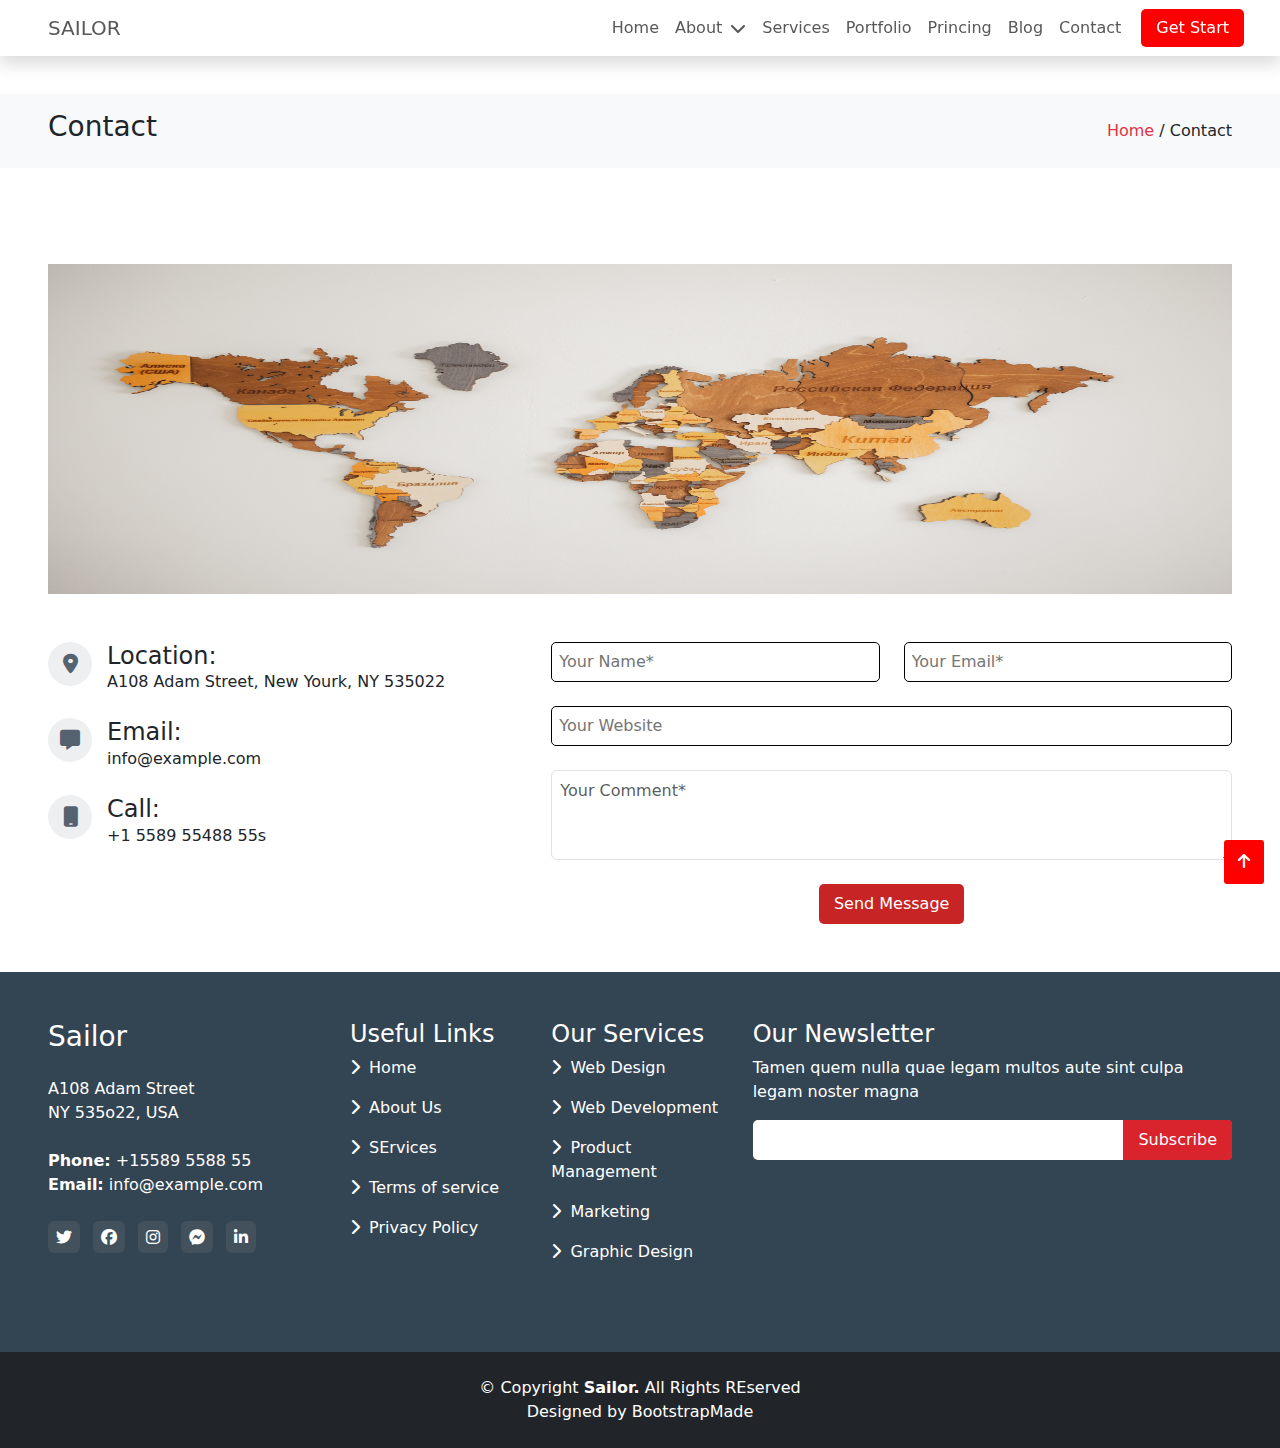
<file: contact.html>
<!DOCTYPE html>
<html lang="en">
<head>
    <meta charset="UTF-8">
    <meta http-equiv="X-UA-Compatible" content="IE=edge">
    <meta name="viewport" content="width=device-width, initial-scale=1.0">
    <link rel="stylesheet" href="https://cdnjs.cloudflare.com/ajax/libs/font-awesome/6.1.2/css/all.min.css">
    <link rel="stylesheet" href="https://cdn.jsdelivr.net/npm/bootstrap@5.1.3/dist/css/bootstrap.min.css">
    <link rel="stylesheet" href="contact.css">
    <title>Contact</title>
</head>
<body>
    <nav class="navbar shadow bg-white navbar-expand-lg px-5 nav-text-color fixed-top">
        <a href="#" class="navbar-brand">SAILOR</a>
        <div class="row">
            <button type="button" class="navbar-toggler nav-icon" data-bs-toggle="collapse" data-bs-target="#and" aria-controls="name" aria-expanded="false" aria-label="toggle navigation">
                <span><i class="fa-solid fa-bars icon-black"></i></span>
            </button>
        </div>
        <div id="and" class="navbar-collapse collapse justify-content-end">
            <ul class="navbar-nav me-4 nav-text-hover-color" aria-labelledby="defaultDropdown">
                <li class="nav-item"><a href="Index.html" class="nav-link">Home</a></li>
                    <li class="nav-item flex-drop-icon dropdown"><a href="about.html" class="nav-link dropdown" data-bs-toggle="dropdown">
                        <span>About</span>
                        <i class="fa-solid fa-chevron-down ms-2"></i>
                    </a>
                        <ul class="dropdown-menu">
                            <li><a href="about.html" class="dropdown-item">About</a></li>
                            <li><a href="team.html" class="dropdown-item">Team</a></li>
                            <li><a href="testimonials.html" class="dropdown-item">Testimonials</a></li>
                            <li><a href="#" class="dropdown-item">Deep Drop Down</a></li>
                        </ul>
                    </li>
                <li class="nav-item"><a href="services.html" class="nav-link">Services</a></li>
                <li class="nav-item"><a href="portfolio.html" class="nav-link">Portfolio</a></li>
                <li class="nav-item"><a href="princing.html" class="nav-link">Princing</a></li>
                <li class="nav-item"><a href="blog.html" class="nav-link">Blog</a></li>
                <li class="nav-item"><a href="contact.html" class="nav-link">Contact</a></li>
            </ul>
            <div class="row">
                <a href="Index.html" class="nav-btn text-center text-decoration-none text-white">Get Start</a>
            </div>
        </div>
    </nav>
    <div id="up">i</div>
        <div class="fixed-bottom p-3 up-link">
           <a href="#up" class="up-btn text-white"> <i class="fa-solid fa-arrow-up"></i> </a>
        </div>
    <div class="bg-light">
        <div class="mx-5 margin-pricing py-3">
            <h3>Contact</h3>
            <p class="m-0"><a href="index.html" class="text-decoration-none text-danger">Home</a> / Contact</p>
        </div>
    </div>
        <section class="p-5">
            <img src="image/world-map.jpg" class="mt-5" height="330px" width="100%" alt="">
            <div class="row">
                <div class="col-lg-5 col-12">
                        <div class="info mt-5">
                            <i class="fa-sharp fa-solid fa-location-dot"></i>
                            <h4 class="m-0">Location:</h4>
                            <p class="m-0">A108 Adam Street, New Yourk, NY 535022</p>
                        </div>
                        <div class="info mt-4">
                            <i class="fa-solid fa-message"></i>
                            <h4 class="m-0">Email:</h4>
                            <p class="m-0">info@example.com</p>
                        </div>
                        <div class="info mt-4">
                            <i class="fa-solid fa-mobile"></i>
                            <h4 class="m-0">Call:</h4>
                            <p class="m-0">+1 5589 55488 55s</p>
                        </div>
                </div>
                <div class="col-lg-7 col-12 mt-5">
                            <form action="">
                                <div class="row">
                                    <div class="col-lg-6">
                                        <input type="text" class="form-inp mb-4 w-100" placeholder="Your Name*">
                                    </div>
                                    <div class="col-lg-6">
                                        <input type="email" class="form-inp mb-4 w-100" placeholder="Your Email*">
                                    </div>
                                </div>
                                <input type="text" class="form-inp mb-4 w-100" placeholder="Your Website">
                                <textarea name="" id="" rows="3" placeholder="Your Comment*" class="p-2 form-control textarea-outline mb-4"></textarea>
                            </form>
                            <button type="button" class="contact-btn d-block mx-auto">Send Message</button>
                </div>
            </div>
        </section>
        <section class="bg-footer text-white">
            <div class="p-5">
                <div class="row">
                    <div class="col-lg-3 col-md-6 mb-4">
                        <h3 class="mb-4">Sailor</h3>
                        <p class="m-0">A108 Adam Street</p>
                        <p class="mb-4">NY 535o22, USA</p>
                        <p class="m-0"><b>Phone:</b> +15589 5588 55</p>
                        <p class="mb-4"><b>Email:</b> info@example.com</p>
                        <p><i class="fa-brands fa-twitter p-2 rounded footer-icon"></i> <i class="fa-brands fa-facebook ms-2 p-2 rounded footer-icon"></i> <i class="fa-brands fa-instagram  ms-2 p-2 rounded footer-icon"></i> <i class="fa-brands fa-facebook-messenger ms-2 p-2 rounded footer-icon"></i> <i class="fa-brands fa-linkedin-in ms-2 p-2 rounded footer-icon"></i></p>
                    </div>
                    <div class="col-lg-2 col-md-6 mb-4">
                        <h4>Useful Links</h4>
                        <p><i class="fa-solid fa-chevron-right me-1"></i> Home</p>
                        <p><i class="fa-solid fa-chevron-right me-1"></i> About Us</p>
                        <p><i class="fa-solid fa-chevron-right me-1"></i> SErvices</p>
                        <p><i class="fa-solid fa-chevron-right me-1"></i> Terms of service</p>
                        <p><i class="fa-solid fa-chevron-right me-1"></i> Privacy Policy</p>
                    </div>
                    <div class="col-lg-2 col-md-6 mb-4">
                        <h4>Our Services</h4>
                        <p><i class="fa-solid fa-chevron-right me-1"></i> Web Design</p>
                        <p><i class="fa-solid fa-chevron-right me-1"></i> Web Development</p>
                        <p><i class="fa-solid fa-chevron-right me-1"></i> Product Management</p>
                        <p><i class="fa-solid fa-chevron-right me-1"></i> Marketing</p>
                        <p><i class="fa-solid fa-chevron-right me-1"></i> Graphic Design</p>
                    </div>
                    <div class="col-lg-5 col-md-6 mb-">
                        <h4>Our Newsletter</h4>
                        <p>Tamen quem nulla quae legam multos aute sint culpa legam noster magna</p>
                        <div class="footer-sub-input d-flex">
                            <input type="email" name="email" class="sub-input">
                            <input type="submit" value="Subscribe" class="footer-sub-btn">
                        </div>
                    </div>
                </div>
            </div>
            <div class="container-fluid bg-dark text-center text-white p-4">
                <p class="m-0"> &copy; Copyright <b>Sailor.</b> All Rights REserved</p>
                <p class="m-0">Designed by BootstrapMade</p>
            </div>
        </section>

    <script src="https://cdn.jsdelivr.net/npm/bootstrap@5.1.3/dist/js/bootstrap.bundle.min.js"></script>
</body>
</html>
</file>
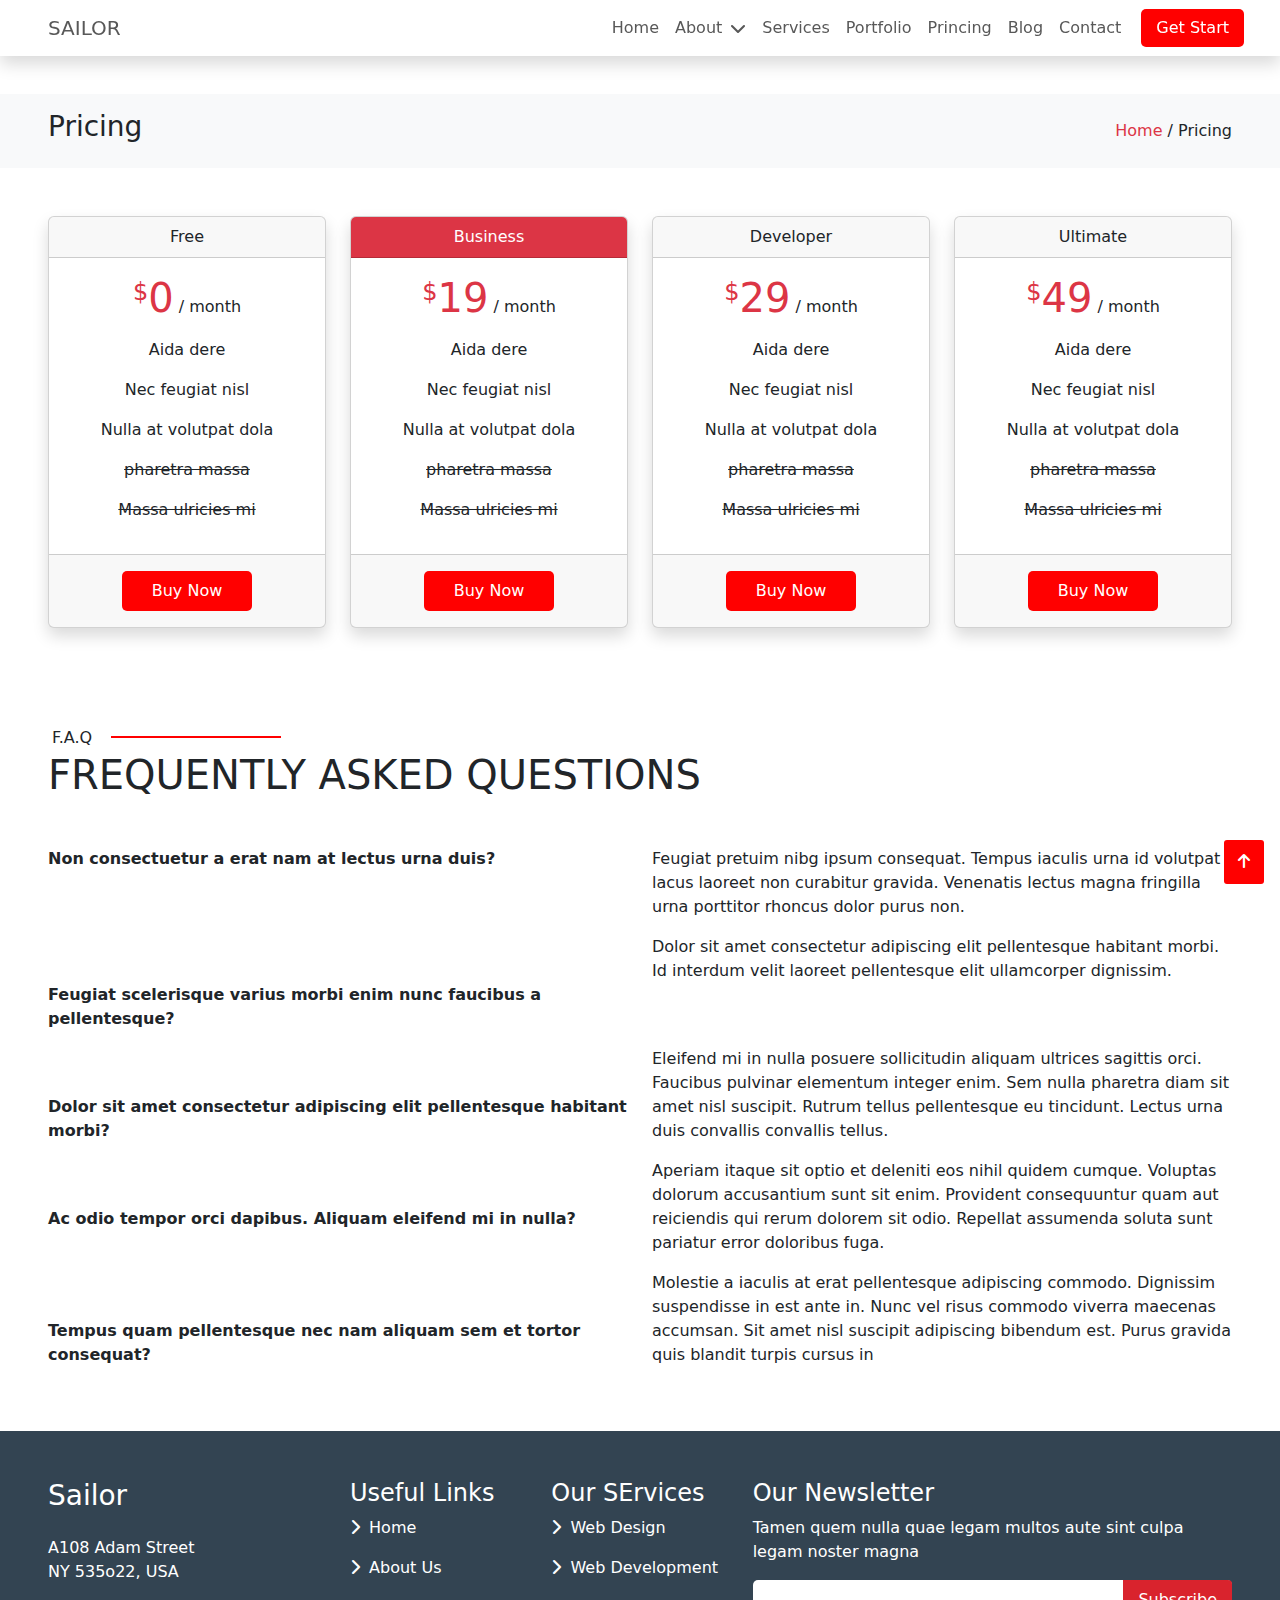
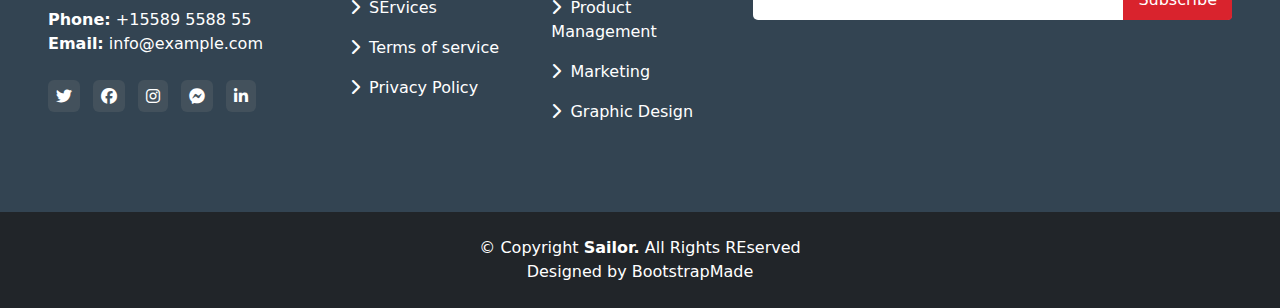
<file: princing.html>
<!DOCTYPE html>
<html lang="en">
<head>
    <meta charset="UTF-8">
    <meta http-equiv="X-UA-Compatible" content="IE=edge">
    <meta name="viewport" content="width=device-width, initial-scale=1.0">
    <link rel="stylesheet" href="https://cdnjs.cloudflare.com/ajax/libs/font-awesome/6.1.2/css/all.min.css">
    <link rel="stylesheet" href="https://cdn.jsdelivr.net/npm/bootstrap@5.1.3/dist/css/bootstrap.min.css">
    <link rel="stylesheet" href="princing.css">
    <title>Pricing</title>
</head>
<body>    
    <nav class="navbar shadow bg-white navbar-expand-lg px-5 nav-text-color fixed-top">
        <a href="#" class="navbar-brand">SAILOR</a>
        <div class="row">
            <button type="button" class="navbar-toggler nav-icon" data-bs-toggle="collapse" data-bs-target="#and" aria-controls="name" aria-expanded="false" aria-label="toggle navigation">
                <span><i class="fa-solid fa-bars icon-black"></i></span>
            </button>
        </div>
        <div id="and" class="navbar-collapse collapse justify-content-end">
            <ul class="navbar-nav me-4 nav-text-hover-color" aria-labelledby="defaultDropdown">
                <li class="nav-item"><a href="Index.html" class="nav-link">Home</a></li>
                    <li class="nav-item flex-drop-icon dropdown"><a href="about.html" class="nav-link dropdown" data-bs-toggle="dropdown">
                        <span>About</span>
                        <i class="fa-solid fa-chevron-down ms-2"></i>
                    </a>
                        <ul class="dropdown-menu">
                            <li><a href="about.html" class="dropdown-item">About</a></li>
                            <li><a href="team.html" class="dropdown-item">Team</a></li>
                            <li><a href="testimonials.html" class="dropdown-item">Testimonials</a></li>
                            <li><a href="#" class="dropdown-item">Deep Drop Down</a></li>
                        </ul>
                    </li>
                <li class="nav-item"><a href="services.html" class="nav-link">Services</a></li>
                <li class="nav-item"><a href="portfolio.html" class="nav-link">Portfolio</a></li>
                <li class="nav-item"><a href="princing.html" class="nav-link">Princing</a></li>
                <li class="nav-item"><a href="blog.html" class="nav-link">Blog</a></li>
                <li class="nav-item"><a href="contact.html" class="nav-link">Contact</a></li>
            </ul>
            <div class="row">
                <a href="Index.html" class="nav-btn text-center text-decoration-none text-white">Get Start</a>
            </div>
        </div>
    </nav>
    <div id="up">i</div>
        <div class="fixed-bottom p-3 up-link">
           <a href="#up" class="up-btn text-white"> <i class="fa-solid fa-arrow-up"></i> </a>
        </div>
    <div class="bg-light">
        <div class="mx-5 margin-pricing py-3">
            <h3>Pricing</h3>
            <p class="m-0"><a href="Index.html" class="text-decoration-none text-danger">Home</a> / Pricing</p>
        </div>
    </div>

    <div class="justify-content-center row px-5 my-5">
            <div class="col-md-6 col-lg-3 col-12 text-center">
                <div class="card mb-5 shadow">
                    <div class="card-header">
                        <p class="m-0">Free</p>
                    </div>
                    <div class="card-body">
                        <p class="card-text"><sup class="h4 text-danger">$</sup><span class="text-danger h1">0</span> / month</p>
                        <p class="card-text">Aida dere</p>
                        <p>Nec feugiat nisl</p>
                        <p>Nulla at volutpat dola</p>
                        <p><del>pharetra massa</del></p>
                        <p><del>Massa ulricies mi</del></p>
                    </div>
                    <div class="card-footer">
                        <button type="button" class="card-btn my-2">Buy Now</button>
                    </div>
                </div>
            </div>
            <div class="col-md-6 col-lg-3 col-12 text-center">
                <div class="card mb-5 shadow">
                    <div class="card-header bg-danger text-white">
                        <p class="m-0">Business</p>
                    </div>
                    <div class="card-body">
                        <p class="card-text"><sup class="h4 text-danger">$</sup><span class="text-danger h1">19</span> / month</p>
                        <p class="card-text">Aida dere</p>
                        <p>Nec feugiat nisl</p>
                        <p>Nulla at volutpat dola</p>
                        <p><del>pharetra massa</del></p>
                        <p><del>Massa ulricies mi</del></p>
                    </div>
                    <div class="card-footer">
                        <button type="button" class="card-btn my-2">Buy Now</button>
                    </div>
                </div>
            </div>
            <div class="col-md-6 col-lg-3 col-12 text-center">
                <div class="card mb-5 shadow">
                    <div class="card-header">
                        <p class="m-0">Developer</p>
                    </div>
                    <div class="card-body">
                        <p class="card-text"><sup class="h4 text-danger">$</sup><span class="text-danger h1">29</span> / month</p>
                        <p class="card-text">Aida dere</p>
                        <p>Nec feugiat nisl</p>
                        <p>Nulla at volutpat dola</p>
                        <p><del>pharetra massa</del></p>
                        <p><del>Massa ulricies mi</del></p>
                    </div>
                    <div class="card-footer">
                        <button type="button" class="card-btn my-2">Buy Now</button>
                    </div>
                </div>
            </div>
            <div class="col-md-6 col-lg-3 col-12 text-center">
                <div class="card mb-5 shadow">
                    <div class="card-header">
                        <p class="m-0">Ultimate</p>
                    </div>
                    <div class="card-body">
                        <p class="card-text"><sup class="h4 text-danger">$</sup><span class="text-danger h1">49</span> / month</p>
                        <p class="card-text">Aida dere</p>
                        <p>Nec feugiat nisl</p>
                        <p>Nulla at volutpat dola</p>
                        <p><del>pharetra massa</del></p>
                        <p><del>Massa ulricies mi</del></p>
                    </div>
                    <div class="card-footer">
                        <button type="button" class="card-btn my-2">Buy Now</button>
                    </div>
                </div>
            </div>
    </div>
    <section class="px-5 my-5">
        <div class="faq-flex">
            <div><h6 class="m-1">F.A.Q</h6></div>
            <div class="faq"></div>
        </div>
        <h1>FREQUENTLY ASKED QUESTIONS</h1>
        <div class="row mt-5">
            <p class="col-12 col-lg-6"><b>Non consectuetur a erat nam at lectus urna duis?</b></p>
            <p class="col-12 col-lg-6">Feugiat pretuim nibg ipsum consequat. Tempus iaculis urna id volutpat lacus laoreet non curabitur gravida. Venenatis lectus magna fringilla urna porttitor rhoncus dolor purus non.</p>
            <p class="col-12 col-lg-6 mt-5"><b>Feugiat scelerisque varius morbi enim nunc faucibus a pellentesque?</b></p>
            <p class="col-12 col-lg-6">Dolor sit amet consectetur adipiscing elit pellentesque habitant morbi. Id interdum velit laoreet pellentesque elit ullamcorper dignissim.</p>
            <p class="col-12 col-lg-6 mt-5"><b>Dolor sit amet consectetur adipiscing elit pellentesque habitant morbi?</b></p>
            <p class="col-12 col-lg-6">Eleifend mi in nulla posuere sollicitudin aliquam ultrices sagittis orci. Faucibus pulvinar elementum integer enim. Sem nulla pharetra diam sit amet nisl suscipit. Rutrum tellus pellentesque eu tincidunt. Lectus urna duis convallis convallis tellus.</p>
            <p class="col-12 col-lg-6 mt-5"><b>Ac odio tempor orci dapibus. Aliquam eleifend mi in nulla?</b></p>
            <p class="col-12 col-lg-6">Aperiam itaque sit optio et deleniti eos nihil quidem cumque. Voluptas dolorum accusantium sunt sit enim. Provident consequuntur quam aut reiciendis qui rerum dolorem sit odio. Repellat assumenda soluta sunt pariatur error doloribus fuga.</p>
            <p class="col-12 col-lg-6 mt-5"><b>Tempus quam pellentesque nec nam aliquam sem et tortor consequat?</b></p>
            <p class="col-12 col-lg-6">Molestie a iaculis at erat pellentesque adipiscing commodo. Dignissim suspendisse in est ante in. Nunc vel risus commodo viverra maecenas accumsan. Sit amet nisl suscipit adipiscing bibendum est. Purus gravida quis blandit turpis cursus in</p>
        </div>
    </section>
    <section class="bg-footer text-white">
        <div class="p-5">
            <div class="row">
                <div class="col-lg-3 col-md-6 mb-4">
                    <h3 class="mb-4">Sailor</h3>
                    <p class="m-0">A108 Adam Street</p>
                    <p class="mb-4">NY 535o22, USA</p>
                    <p class="m-0"><b>Phone:</b> +15589 5588 55</p>
                    <p class="mb-4"><b>Email:</b> info@example.com</p>
                    <p><i class="fa-brands fa-twitter p-2 rounded footer-icon"></i> <i class="fa-brands fa-facebook ms-2 p-2 rounded footer-icon"></i> <i class="fa-brands fa-instagram  ms-2 p-2 rounded footer-icon"></i> <i class="fa-brands fa-facebook-messenger ms-2 p-2 rounded footer-icon"></i> <i class="fa-brands fa-linkedin-in ms-2 p-2 rounded footer-icon"></i></p>
                </div>
                <div class="col-lg-2 col-md-6 mb-4">
                    <h4>Useful Links</h4>
                    <p><i class="fa-solid fa-chevron-right me-1"></i> Home</p>
                    <p><i class="fa-solid fa-chevron-right me-1"></i> About Us</p>
                    <p><i class="fa-solid fa-chevron-right me-1"></i> SErvices</p>
                    <p><i class="fa-solid fa-chevron-right me-1"></i> Terms of service</p>
                    <p><i class="fa-solid fa-chevron-right me-1"></i> Privacy Policy</p>
                </div>
                <div class="col-lg-2 col-md-6 mb-4">
                    <h4>Our SErvices</h4>
                    <p><i class="fa-solid fa-chevron-right me-1"></i> Web Design</p>
                    <p><i class="fa-solid fa-chevron-right me-1"></i> Web Development</p>
                    <p><i class="fa-solid fa-chevron-right me-1"></i> Product Management</p>
                    <p><i class="fa-solid fa-chevron-right me-1"></i> Marketing</p>
                    <p><i class="fa-solid fa-chevron-right me-1"></i> Graphic Design</p>
                </div>
                <div class="col-lg-5 col-md-6 mb-">
                    <h4>Our Newsletter</h4>
                    <p>Tamen quem nulla quae legam multos aute sint culpa legam noster magna</p>
                    <div class="footer-sub-input d-flex">
                        <input type="email" name="email" class="sub-input">
                        <input type="submit" value="Subscribe" class="footer-sub-btn">
                    </div>
                </div>
            </div>
        </div>
        <div class="container-fluid bg-dark text-center text-white p-4">
            <p class="m-0"> &copy; Copyright <b>Sailor.</b> All Rights REserved</p>
            <p class="m-0">Designed by BootstrapMade</p>
        </div>
      </section>







    <script src="https://cdn.jsdelivr.net/npm/bootstrap@5.1.3/dist/js/bootstrap.bundle.min.js"></script>
</body>
</html>
</file>
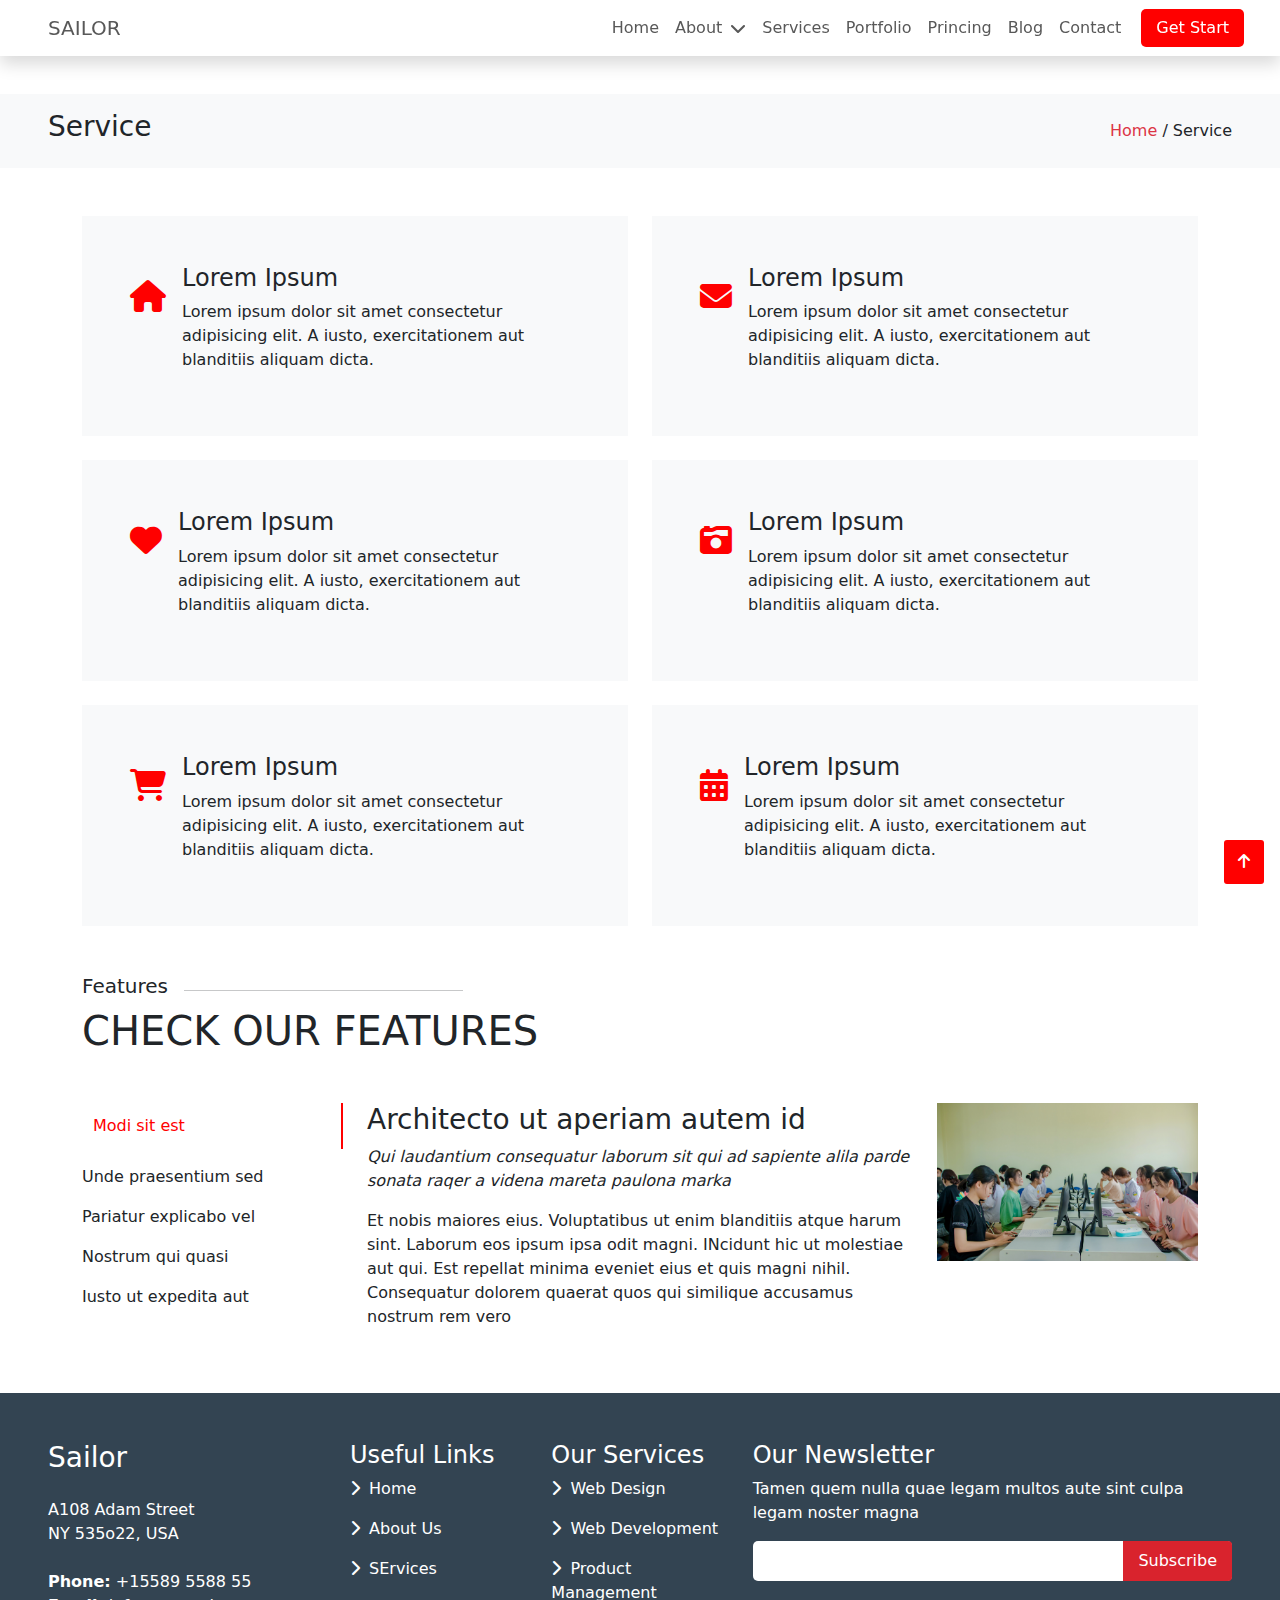
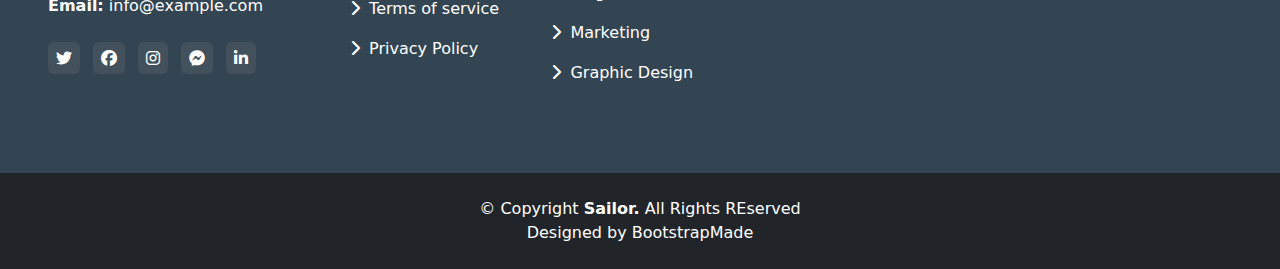
<file: services.html>
<!DOCTYPE html>
<html lang="en">
<head>
    <meta charset="UTF-8">
    <meta http-equiv="X-UA-Compatible" content="IE=edge">
    <meta name="viewport" content="width=device-width, initial-scale=1.0">
    <link rel="stylesheet" href="https://cdnjs.cloudflare.com/ajax/libs/font-awesome/6.1.2/css/all.min.css">
    <link rel="stylesheet" href="https://cdn.jsdelivr.net/npm/bootstrap@5.1.3/dist/css/bootstrap.min.css">
    <link rel="stylesheet" href="services.css">
    <title>Services</title>
</head>
<body>
    <div class="container-fluid p-0">
        <nav class="navbar shadow bg-white navbar-expand-lg px-5 nav-text-color fixed-top">
          <a href="#" class="navbar-brand">SAILOR</a>
          <div class="row">
              <button type="button" class="navbar-toggler nav-icon" data-bs-toggle="collapse" data-bs-target="#and" aria-controls="name" aria-expanded="false" aria-label="toggle navigation">
                  <span><i class="fa-solid fa-bars icon-black"></i></span>
              </button>
          </div>
          <div id="and" class="navbar-collapse collapse justify-content-end">
              <ul class="navbar-nav me-4 nav-text-hover-color" aria-labelledby="defaultDropdown">
                  <li class="nav-item"><a href="Index.html" class="nav-link">Home</a></li>
                      <li class="nav-item flex-drop-icon dropdown"><a href="about.html" class="nav-link dropdown" data-bs-toggle="dropdown">
                          <span>About</span>
                          <i class="fa-solid fa-chevron-down ms-2"></i>
                      </a>
                          <ul class="dropdown-menu">
                              <li><a href="about.html" class="dropdown-item">About</a></li>
                              <li><a href="team.html" class="dropdown-item">Team</a></li>
                              <li><a href="testimonials.html" class="dropdown-item">Testimonials</a></li>
                              <li><a href="#" class="dropdown-item">Deep Drop Down</a></li>
                          </ul>
                      </li>
                  <li class="nav-item"><a href="services.html" class="nav-link">Services</a></li>
                  <li class="nav-item"><a href="portfolio.html" class="nav-link">Portfolio</a></li>
                  <li class="nav-item"><a href="princing.html" class="nav-link">Princing</a></li>
                  <li class="nav-item"><a href="blog.html" class="nav-link">Blog</a></li>
                  <li class="nav-item"><a href="contact.html" class="nav-link">Contact</a></li>
              </ul>
              <div class="row">
                  <a href="Index.html" class="nav-btn text-center text-decoration-none text-white">Get Start</a>
              </div>
          </div>
      </nav>
    </div>
      <div id="up">i</div>
        <div class="fixed-bottom p-3 up-link">
           <a href="#up" class="up-btn text-white"> <i class="fa-solid fa-arrow-up"></i> </a>
        </div>
      <div class="bg-light">
        <div class="mx-5 margin-pricing py-3">
            <h3>Service</h3>
            <p class="m-0"><a href="Index.html" class="text-decoration-none text-danger">Home</a> / Service</p>
        </div>
      </div>
    <section class="container mt-5">
        <div class="row">
          <div class="col-lg-6">
            <div class="bg-light d-flex p-5 middle-section mb-4">
              <i class="fa-sharp fa-solid fa-house fa-2x mt-3 me-3 icon-middle"></i>
              <div>
                <h4>Lorem Ipsum</h4>
                <p>Lorem ipsum dolor sit amet consectetur adipisicing elit. A iusto, exercitationem aut blanditiis aliquam dicta.</p>
              </div>
           </div>
          </div>
          <div class="col-lg-6">
            <div class="bg-light d-flex p-5 middle-section mb-4">
              <i class="fa-sharp fa-solid fa-envelope  fa-2x mt-3 me-3 icon-middle"></i>
              <div>
                <h4>Lorem Ipsum</h4>
                <p>Lorem ipsum dolor sit amet consectetur adipisicing elit. A iusto, exercitationem aut blanditiis aliquam dicta.</p>
              </div>
            </div>
          </div>
        <div class="col-lg-6">
          <div class="bg-light d-flex p-5 middle-section mb-4">
            <i class="fa-sharp fa-solid fa-heart  fa-2x mt-3 me-3 icon-middle"></i>
            <div>
              <h4>Lorem Ipsum</h4>
              <p>Lorem ipsum dolor sit amet consectetur adipisicing elit. A iusto, exercitationem aut blanditiis aliquam dicta.</p>
            </div>
          </div>
        </div>
        <div class="col-lg-6">
          <div class="bg-light d-flex p-5 middle-section mb-4">
            <i class="fa-sharp fa-solid fa-camera-retro  fa-2x mt-3 me-3 icon-middle"></i>
            <div>
              <h4>Lorem Ipsum</h4>
              <p>Lorem ipsum dolor sit amet consectetur adipisicing elit. A iusto, exercitationem aut blanditiis aliquam dicta.</p>
            </div>
          </div>
        </div>
        <div class="col-lg-6">
          <div class="bg-light d-flex p-5 middle-section mb-5">
            <i class="fa-sharp fa-solid fa-cart-shopping  fa-2x mt-3 me-3 icon-middle"></i>
            <div>
              <h4>Lorem Ipsum</h4>
              <p>Lorem ipsum dolor sit amet consectetur adipisicing elit. A iusto, exercitationem aut blanditiis aliquam dicta.</p>
            </div>
          </div>
        </div>
        <div class="col-lg-6">
          <div class="bg-light d-flex p-5 middle-section mb-5">
            <i class="fa-sharp fa-solid fa-calendar-days  fa-2x mt-3 me-3 icon-middle"></i>
            <div>
              <h4>Lorem Ipsum</h4>
              <p>Lorem ipsum dolor sit amet consectetur adipisicing elit. A iusto, exercitationem aut blanditiis aliquam dicta.</p>
            </div>
          </div>
        </div>
        </div>
      </section>
      <div class="container">
        <div class="d-flex">
            <h5>Features</h5> <hr class="w-25 red-hr ms-3">
        </div>
        <h1>CHECK OUR FEATURES</h1>
        <div class="row my-5">
            <div class="col-md-3">
                <p class="modi">Modi sit est</p>
                <div class="services-hover-p">
                    <p>Unde praesentium sed</p>
                    <p>Pariatur explicabo vel</p>
                    <p>Nostrum qui quasi</p>
                    <p>Iusto ut expedita aut</p>
                </div>
            </div>
            <div class="col-md-6">
                <h3>Architecto ut aperiam autem id</h3>
                <p><i>Qui laudantium consequatur laborum sit qui ad sapiente alila parde sonata raqer a videna mareta paulona marka</i></p>
                <p>Et nobis maiores eius. Voluptatibus ut enim blanditiis atque harum sint. Laborum eos ipsum ipsa odit magni. INcidunt hic ut molestiae aut qui. Est repellat minima eveniet eius et quis magni nihil. Consequatur dolorem quaerat quos qui similique accusamus nostrum rem vero</p>
            </div>
            <div class="col-md-3">
                <img src="image/computer-class.jpg" alt="computer-class" class="img-fluid">
            </div>
        </div>
      </div>
      <section class="bg-footer text-white">
        <div class="p-5">
            <div class="row">
                <div class="col-lg-3 col-md-6 mb-4">
                    <h3 class="mb-4">Sailor</h3>
                    <p class="m-0">A108 Adam Street</p>
                    <p class="mb-4">NY 535o22, USA</p>
                    <p class="m-0"><b>Phone:</b> +15589 5588 55</p>
                    <p class="mb-4"><b>Email:</b> info@example.com</p>
                    <p><i class="fa-brands fa-twitter p-2 rounded footer-icon"></i> <i class="fa-brands fa-facebook ms-2 p-2 rounded footer-icon"></i> <i class="fa-brands fa-instagram  ms-2 p-2 rounded footer-icon"></i> <i class="fa-brands fa-facebook-messenger ms-2 p-2 rounded footer-icon"></i> <i class="fa-brands fa-linkedin-in ms-2 p-2 rounded footer-icon"></i></p>
                </div>
                <div class="col-lg-2 col-md-6 mb-4">
                    <h4>Useful Links</h4>
                    <p><i class="fa-solid fa-chevron-right me-1"></i> Home</p>
                    <p><i class="fa-solid fa-chevron-right me-1"></i> About Us</p>
                    <p><i class="fa-solid fa-chevron-right me-1"></i> SErvices</p>
                    <p><i class="fa-solid fa-chevron-right me-1"></i> Terms of service</p>
                    <p><i class="fa-solid fa-chevron-right me-1"></i> Privacy Policy</p>
                </div>
                <div class="col-lg-2 col-md-6 mb-4">
                    <h4>Our Services</h4>
                    <p><i class="fa-solid fa-chevron-right me-1"></i> Web Design</p>
                    <p><i class="fa-solid fa-chevron-right me-1"></i> Web Development</p>
                    <p><i class="fa-solid fa-chevron-right me-1"></i> Product Management</p>
                    <p><i class="fa-solid fa-chevron-right me-1"></i> Marketing</p>
                    <p><i class="fa-solid fa-chevron-right me-1"></i> Graphic Design</p>
                </div>
                <div class="col-lg-5 col-md-6 mb-">
                    <h4>Our Newsletter</h4>
                    <p>Tamen quem nulla quae legam multos aute sint culpa legam noster magna</p>
                    <div class="footer-sub-input d-flex">
                        <input type="email" name="email" class="sub-input">
                        <input type="submit" value="Subscribe" class="footer-sub-btn">
                    </div>
                </div>
            </div>
        </div>
        <div class="container-fluid bg-dark text-center text-white p-4">
            <p class="m-0"> &copy; Copyright <b>Sailor.</b> All Rights REserved</p>
            <p class="m-0">Designed by BootstrapMade</p>
        </div>
      </section>





      <script src="https://cdn.jsdelivr.net/npm/bootstrap@5.1.3/dist/js/bootstrap.bundle.min.js"></script>
</body>
</html>
</file>
<file: contact.css>
.nav-btn{
    background-color: red;
    color: white;
    border: none;
    border-radius: 5px;
    padding: 7px 15px;
}
.flex-drop-icon a{
    display: flex;
    justify-content: space-between;
    align-items: center;
}
.nav-icon:focus{
    box-shadow: none !important;
}
.nav-icon{
    border: none !important;
}
.icon-black{
    color: black;
}
.nav-text-color a{
    color: #585858;
}
.nav-text-hover-color a:hover{
    color: red;
    background-color: transparent !important;
}
.nav-text-color a:focus{
    color: red;
}
.margin-pricing{
    margin-top: 70px;
}
@media screen and (min-width: 992px){
    .margin-pricing{
        display: flex;
        justify-content: space-between;
        align-items: center;
    }
}
.up-btn{
    padding: 10px 14px;
    border: none;
    background-color: red;
    color: white;
    border-radius: 3px;
    float: right;
}
.info i{
    font-size: 20px;
    color: #556270;
    float: left;
    margin-right: 15px;
    width: 44px;
    height: 44px;
    background: #edeff1;
    display: flex;
    justify-content: center;
    align-items: center;
    border-radius: 50px;
    transition: all 0.3s ease-in-out;
}
.info:hover i{
    background-color: #556270;
    color: white;
}
.form-inp{
    border: 1px solid black;
    padding: 7px;
    border-radius: 5px;
}
.form-inp:focus{
    outline: none;
    border: 1px solid red;
}
.textarea-outline:focus{
    box-shadow: none !important;
    border: 1px solid red;
}
.contact-btn{
    background-color: #c72525;
    color: white;
    border: none;
    padding: 8px 15px;
    border-radius: 5px;
}
.footer-icon:hover{
    background-color: red;
    transition: 1s;
  }
  .footer-icon{
    background-color: #43515c;
  }
  .footer-sub-input{
    background-color: white;
    height: 40px;
    width: 100%;
    border-radius: 5px;
    position: relative;
    padding: 5px 10px;
  }
  .footer-sub-input .footer-sub-btn{
    position: absolute;
    top: 0;
    right: 0;
    bottom: 0;
    border: 0;
    padding: 0 15px;
    height: 40px;
    background: #d9232d;
    color: #fff;
    transition: 0.3s;
    border-radius: 0 4px 4px 0;
  }
  .sub-input{
    border: 0;
    padding: 4px;
    border-radius: 4px;
    width: calc(100% - 100px);
  }
  .bg-footer{
    background-color: #334452;
  }
</file>
<file: princing.css>
.nav-btn{
    background-color: red;
    color: white;
    border: none;
    border-radius: 5px;
    padding: 7px 15px;
}
.flex-drop-icon a{
    display: flex;
    justify-content: space-between;
    align-items: center;
}
.nav-icon:focus{
    box-shadow: none !important;
}
.nav-icon{
    border: none !important;
}
.icon-black{
    color: black;
}
.nav-text-color a{
    color: #585858;
}
.nav-text-hover-color a:hover{
    color: red;
    background-color: transparent !important;
}
.nav-text-color a:focus{
    color: red;
}
.margin-pricing{
    margin-top: 70px;
}
@media screen and (min-width: 992px){
    .margin-pricing{
        display: flex;
        justify-content: space-between;
        align-items: center;
    }
}
.up-btn{
    padding: 10px 14px;
    border: none;
    background-color: red;
    color: white;
    border-radius: 3px;
    float: right;
}
.card-btn{
    border: none;
    color: white;
    background-color: red;
    border-radius: 5px;
    padding: 8px 30px;
}
.faq{
    background-color: red;
    height: 2px;
    width: 170px;
    margin-left: 15px;
}
.faq-flex{
    display: flex;
    align-items: center;
}
.footer-icon:hover{
    background-color: red;
    transition: 1s;
  }
  .footer-icon{
    background-color: #43515c;
  }
  .footer-sub-input{
    background-color: white;
    height: 40px;
    width: 100%;
    border-radius: 5px;
    position: relative;
    padding: 5px 10px;
  }
  .footer-sub-input .footer-sub-btn{
    position: absolute;
    top: 0;
    right: 0;
    bottom: 0;
    border: 0;
    padding: 0 15px;
    height: 40px;
    background: #d9232d;
    color: #fff;
    transition: 0.3s;
    border-radius: 0 4px 4px 0;
  }
  .sub-input{
    border: 0;
    padding: 4px;
    border-radius: 4px;
    width: calc(100% - 100px);
  }
  .bg-footer{
    background-color: #334452;
  }
</file>
<file: services.css>
*{
    margin: 0;
    padding: 0;
    box-sizing: border-box;
}
.nav-btn{
  background-color: red;
  color: white;
  border: none;
  border-radius: 5px;
  padding: 7px 15px;
}
.flex-drop-icon a{
  display: flex;
  justify-content: space-between;
  align-items: center;
}
.nav-icon:focus{
  box-shadow: none !important;
}
.nav-icon{
  border: none !important;
}
.icon-black{
  color: black;
}
.nav-text-color a{
  color: #585858;
}
.nav-text-hover-color a:hover{
  color: red;
  background-color: transparent !important;
}
.nav-text-color a:focus{
  color: red;
}
.margin-pricing{
  margin-top: 70px;
}
@media screen and (min-width: 992px){
  .margin-pricing{
      display: flex;
      justify-content: space-between;
      align-items: center;
  }
}
.up-btn{
    padding: 10px 14px;
    border: none;
    background-color: red;
    color: white;
    border-radius: 3px;
    float: right;
}
.icon-middle{
  color: red;
}
.middle-section:hover h4{
  color: red;
  transition: .4s;
}
.about-section{
    margin-top: 50px;
}
.services-hover-p p:hover{
    color:red;
}
.modi{
  background-color: red;
  padding:11px;
  color: white;
}
@media only screen and (min-width: 768px) {
  .modi{
    background-color: transparent;
    padding: 11px;
    border-right: 2px solid red;
    color: red;
  }
}
.footer-icon:hover{
  background-color: red;
  transition: 1s;
}
.footer-icon{
  background-color: #43515c;
}
.footer-sub-input{
  background-color: white;
  height: 40px;
  width: 100%;
  border-radius: 5px;
  position: relative;
  padding: 5px 10px;
}
.footer-sub-input .footer-sub-btn{
  position: absolute;
  top: 0;
  right: 0;
  bottom: 0;
  border: 0;
  padding: 0 15px;
  height: 40px;
  background: #d9232d;
  color: #fff;
  transition: 0.3s;
  border-radius: 0 4px 4px 0;
}
.sub-input{
  border: 0;
  padding: 4px;
  border-radius: 4px;
  width: calc(100% - 100px);
}
.bg-footer{
  background-color: #334452;
}
</file>
